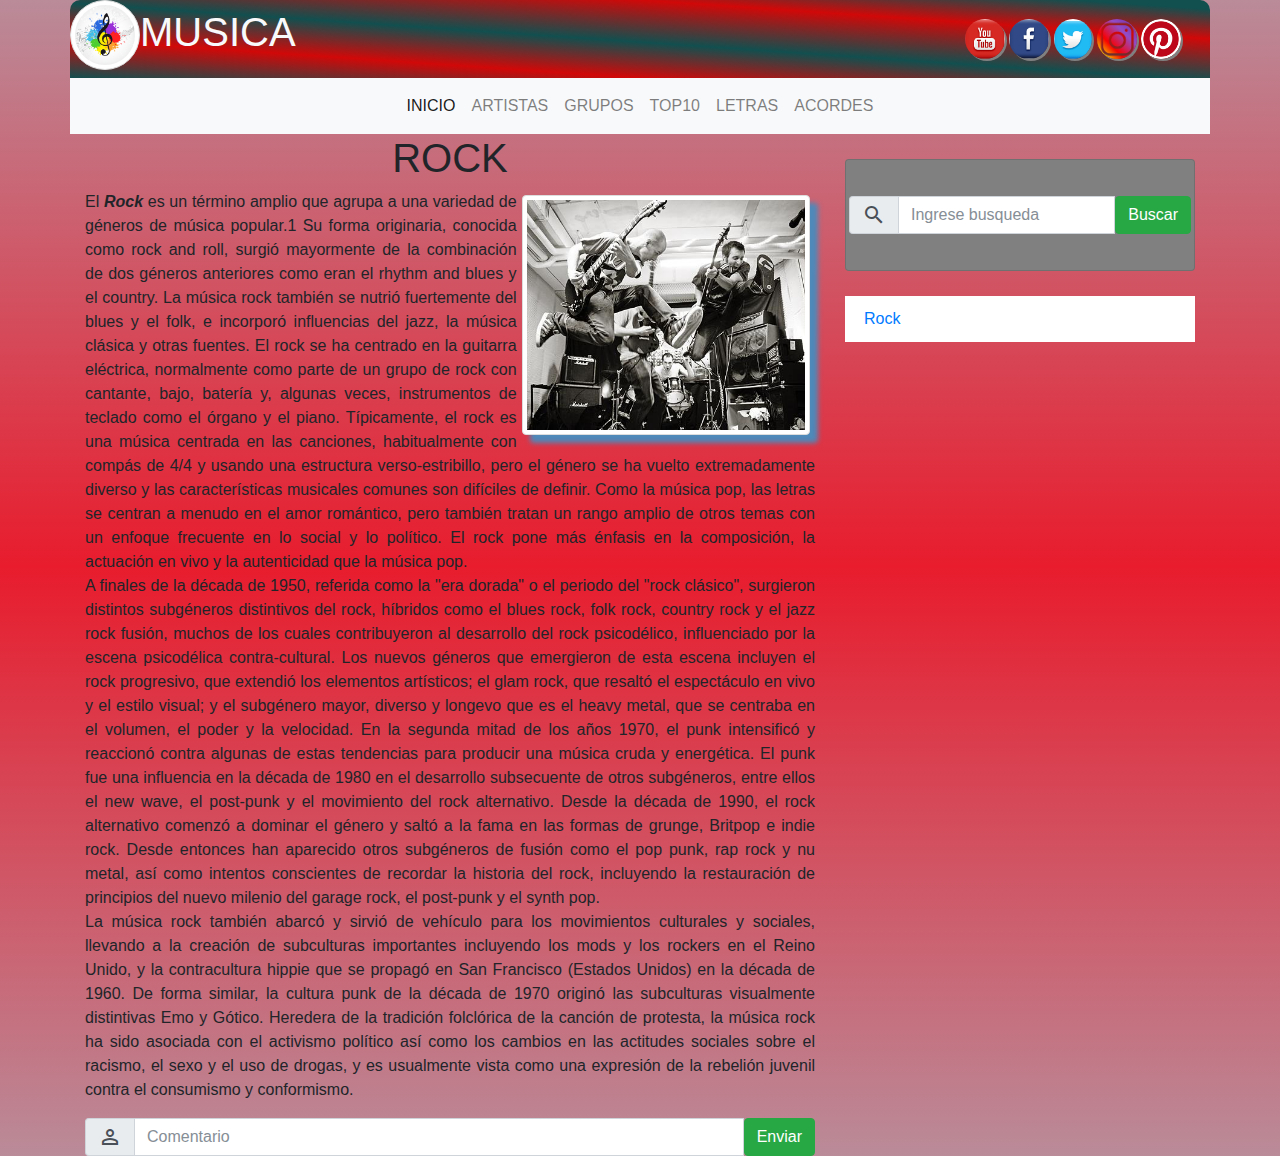
<file: index.html>
<!DOCTYPE html>
<html lang="en">
<head>
	<meta charset="UTF-8">
	<meta name="viewport" content="width=device-width, user-scalable=no, initial-scale=1.0">
	<title>Blog de Musica</title>
	<link rel="stylesheet" href="css/bootstrap.min.css">
	<link rel="stylesheet" href="css/PersonalStyle.css">
	<link rel="stylesheet" href="https://fonts.googleapis.com/icon?family=Material+Icons">
	
</head>
<body class="container contenedor">
	<header>
		<div class="row cabecera">
		<div class="col-xs-12 col-sm-12 col-md-6  row">
			<h1 class="align-middle text-light imagen"><img src="img/LogoMusica.jpg" alt="Logo de la Pagina" class="rounded-circle img-thumbnail LogoMusica">MUSICA</h1>
		</div>
		<div class="col-xs-12 col-sm-12 col-md-6 align-self-center ml-3 ">
			<div class="float-right  ">
			<img src="img/social/IconoYoutube.png" alt="Youtube" class="rounded-circle img-fluid icono">
			<img src="img/social/IconoFacebook.png" alt="Facebook" class="rounded-circle img-fluid icono">
			<img src="img/social/IconoTwiter.png" alt="Twiter" class="rounded-circle img-fluid icono">
			<img src="img/social/IconoInstagram.png" alt="Instagram" class="rounded-circle img-fluid icono">
			<img src="img/social/IconoPinterest.png" alt="Pinterest" class="rounded-circle img-fluid icono">
			</div>
		</div>
		</div>
	</header>
		<nav class="navbar navbar-expand-lg navbar-light bg-light justify-content-center row navegacion">
    <div class="navbar-nav r">
      <a class="nav-item nav-link active" href="#">INICIO <span class="sr-only">(current)</span></a>
      <a class="nav-item nav-link" href="nav/Artistas.html">ARTISTAS</a>
      <a class="nav-item nav-link" href="nav/Grupos.html">GRUPOS</a>
      <a class="nav-item nav-link" href="nav/Top10.html">TOP10</a>
      <a class="nav-item nav-link" href="nav/Letras.html">LETRAS</a>
      <a class="nav-item nav-link" href="nav/Acordes.html">ACORDES</a>
  </div>
</nav>
	<section>
		<div class="row">
			<div class="col-xs-12 col-sm-6 col-md-8" id="rock">
				<h1 class="text-center" title="Musica">ROCK</h1>
				<img src="img/Rock.jpg" alt="Rock" class="rounded float-right imagenes img-fluid img-thumbnail">
				<p class="text-justify">El <strong><i>Rock</i></strong> es un término amplio que agrupa a una variedad de géneros de música popular.1​ Su forma originaria, conocida como rock and roll, surgió mayormente de la combinación de dos géneros anteriores como eran el rhythm and blues y el country. La música rock también se nutrió fuertemente del blues y el folk, e incorporó influencias del jazz, la música clásica y otras fuentes. El rock se ha centrado en la guitarra eléctrica, normalmente como parte de un grupo de rock con cantante, bajo, batería y, algunas veces, instrumentos de teclado como el órgano y el piano. Típicamente, el rock es una música centrada en las canciones, habitualmente con compás de 4/4 y usando una estructura verso-estribillo, pero el género se ha vuelto extremadamente diverso y las características musicales comunes son difíciles de definir. Como la música pop, las letras se centran a menudo en el amor romántico, pero también tratan un rango amplio de otros temas con un enfoque frecuente en lo social y lo político. El rock pone más énfasis en la composición, la actuación en vivo y la autenticidad que la música pop. <br>A finales de la década de 1950, referida como la "era dorada" o el periodo del "rock clásico", surgieron distintos subgéneros distintivos del rock, híbridos como el blues rock, folk rock, country rock y el jazz rock fusión, muchos de los cuales contribuyeron al desarrollo del rock psicodélico, influenciado por la escena psicodélica contra-cultural. Los nuevos géneros que emergieron de esta escena incluyen el rock progresivo, que extendió los elementos artísticos; el glam rock, que resaltó el espectáculo en vivo y el estilo visual; y el subgénero mayor, diverso y longevo que es el heavy metal, que se centraba en el volumen, el poder y la velocidad. En la segunda mitad de los años 1970, el punk intensificó y reaccionó contra algunas de estas tendencias para producir una música cruda y energética. El punk fue una influencia en la década de 1980 en el desarrollo subsecuente de otros subgéneros, entre ellos el new wave, el post-punk y el movimiento del rock alternativo. Desde la década de 1990, el rock alternativo comenzó a dominar el género y saltó a la fama en las formas de grunge, Britpop e indie rock. Desde entonces han aparecido otros subgéneros de fusión como el pop punk, rap rock y nu metal, así como intentos conscientes de recordar la historia del rock, incluyendo la restauración de principios del nuevo milenio del garage rock, el post-punk y el synth pop. <br>La música rock también abarcó y sirvió de vehículo para los movimientos culturales y sociales, llevando a la creación de subculturas importantes incluyendo los mods y los rockers en el Reino Unido, y la contracultura hippie que se propagó en San Francisco (Estados Unidos) en la década de 1960. De forma similar, la cultura punk de la década de 1970 originó las subculturas visualmente distintivas Emo y Gótico. Heredera de la tradición folclórica de la canción de protesta, la música rock ha sido asociada con el activismo político así como los cambios en las actitudes sociales sobre el racismo, el sexo y el uso de drogas, y es usualmente vista como una expresión de la rebelión juvenil contra el consumismo y conformismo.</p>
				

				<div class="input-group">
 					<span class="input-group-addon material-icons" id="basic-addon1">&#xE8A6;</span>
  					<input type="text" class="form-control" placeholder="Comentario" aria-label="omentario" aria-describedby="basic-addon1">
  					<br>
  					<button type="button" class="btn btn-success"> Enviar</button>
				</div>
				





			</div>
			<div class="col-xs-12 col-sm-6 col-md-4">
			<div class="card lateralpost d-flex justify-content-center">
				<div class="input-group">
 					<span class="input-group-addon material-icons" id="basic-addon1">&#xE8B6;</span>
  					<input type="searh" class="form-control" placeholder="Ingrese busqueda" aria-label="" aria-describedby="basic-addon1">
  					<br>
  					<button type="button" class="btn btn-success">Buscar</button>
				</div>
				</div>

				<div class="lateralpost1">
					<ul class="nav flex-column">
  						<li class="nav-item">
    						<a class="nav-link active" href="#rock">Rock</a>
  						</li>
					</ul>
				</div>


			</div>
			</div>
		</div>
	</section>
	<footer>
		
	</footer>
</body>
</html>
</file>
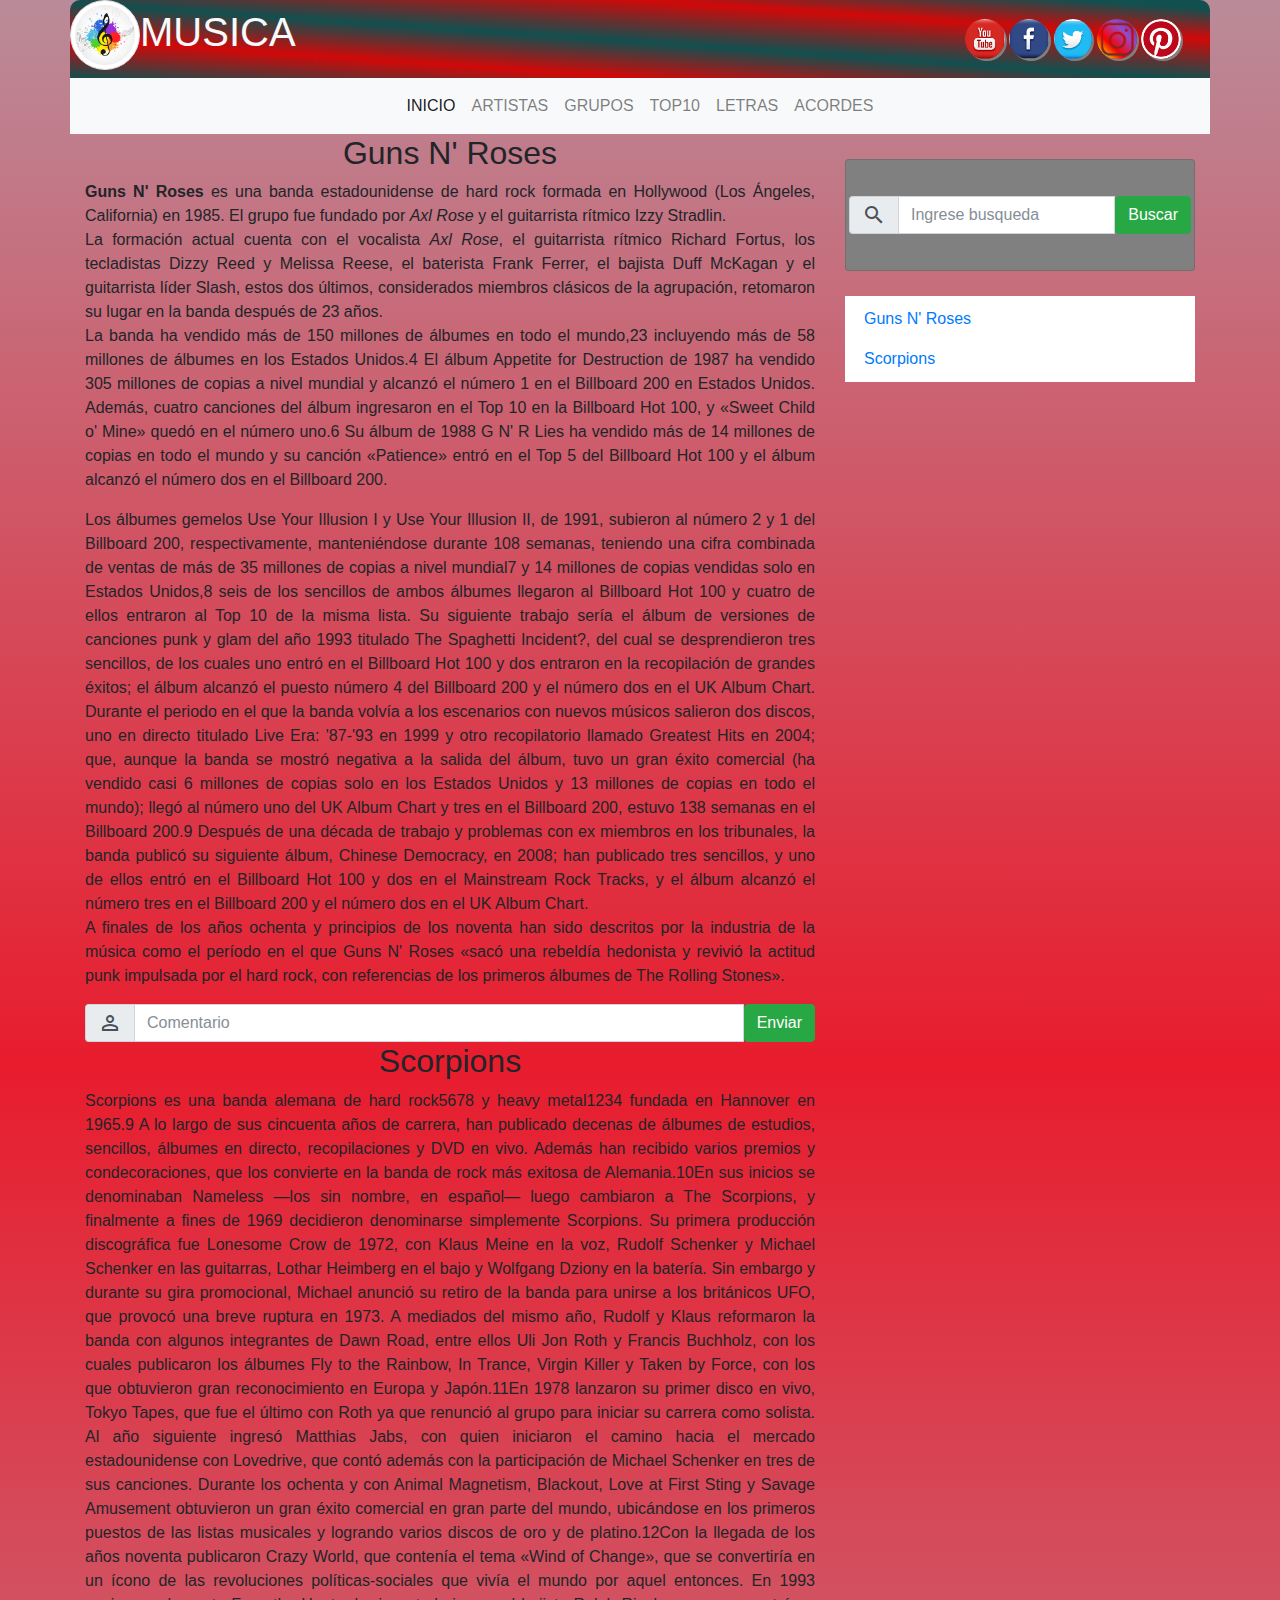
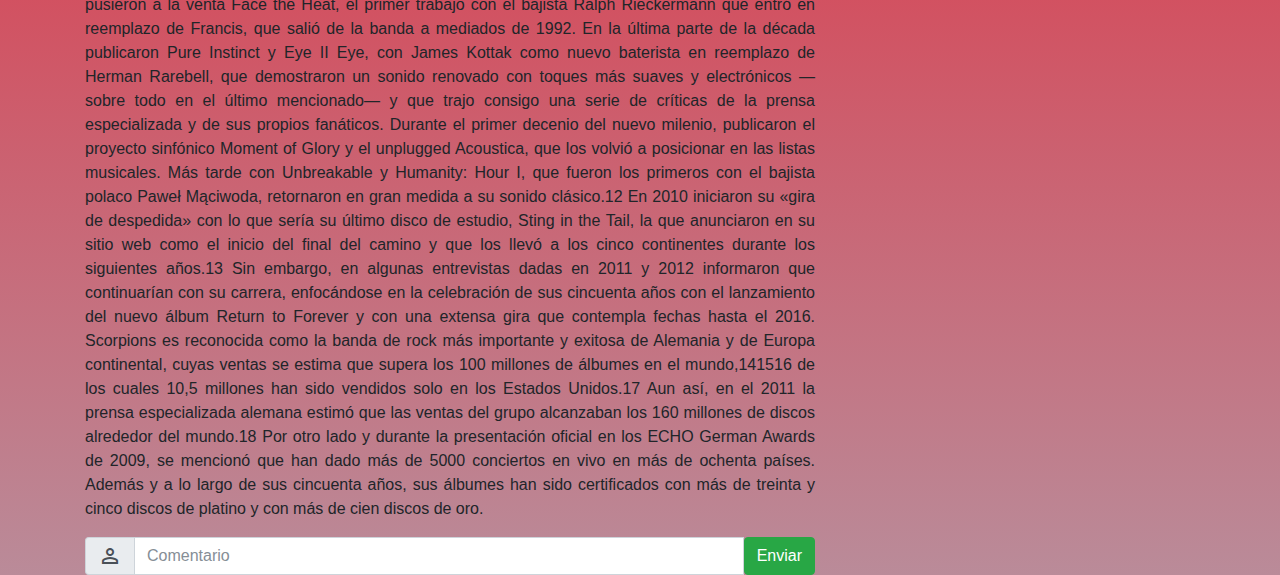
<file: nav/Acordes.html>
<!DOCTYPE html>
<html lang="en">
<head>
	<meta charset="UTF-8">
	<meta name="viewport" content="width=device-width, user-scalable=no, initial-scale=1.0">
	<title>Acordes</title>
	<link rel="stylesheet" href="../css/bootstrap.min.css">
	<link rel="stylesheet" href="../css/PersonalStyle.css">
	<link rel="stylesheet" href="https://fonts.googleapis.com/icon?family=Material+Icons">
</head>
<body class="container contenedor">
	<header>
		<div class="row cabecera">
		<div class="col-xs-12 col-sm-12 col-md-6  row">
			<h1 class="align-middle text-light imagen"><img src="../img/LogoMusica.jpg" alt="Logo de la Pagina" class="rounded-circle img-thumbnail LogoMusica">MUSICA</h1>
		</div>
		<div class="col-xs-12 col-sm-12 col-md-6 align-self-center ml-3 ">
			<div class="float-right  ">
			<img src="../img/social/IconoYoutube.png" alt="Youtube" class="rounded-circle img-fluid icono">
			<img src="../img/social/IconoFacebook.png" alt="Facebook" class="rounded-circle img-fluid icono">
			<img src="../img/social/IconoTwiter.png" alt="Twiter" class="rounded-circle img-fluid icono">
			<img src="../img/social/IconoInstagram.png" alt="Instagram" class="rounded-circle img-fluid icono">
			<img src="../img/social/IconoPinterest.png" alt="Pinterest" class="rounded-circle img-fluid icono">
			</div>
		</div>
		</div>
	</header>
		<nav class="navbar navbar-expand-lg navbar-light bg-light justify-content-center row navegacion">
    <div class="navbar-nav r">
      <a class="nav-item nav-link active" href="../index.html">INICIO <span class="sr-only">(current)</span></a>
      <a class="nav-item nav-link" href="Artistas.html">ARTISTAS</a>
      <a class="nav-item nav-link" href="Grupos.html">GRUPOS</a>
      <a class="nav-item nav-link" href="Top10.html">TOP10</a>
      <a class="nav-item nav-link" href="Letras.html">LETRAS</a>
      <a class="nav-item nav-link" href="Acordes.html">ACORDES</a>
  </div>
</nav>
	<section>
		<div class="row">
			<div class="col-xs-12 col-sm-6 col-md-8">
				<h2 title="Guns N' Roses" class="text-center" id="guns">Guns N' Roses</h2>
				<p class="text-justify"> <strong>Guns N' Roses</strong> es una banda estadounidense de hard rock formada en Hollywood (Los Ángeles, California) en 1985. El grupo fue fundado por <i>Axl Rose</i> y el guitarrista rítmico Izzy Stradlin. <br>

La formación actual cuenta con el vocalista <i>Axl Rose</i>, el guitarrista rítmico Richard Fortus, los tecladistas Dizzy Reed y Melissa Reese, el baterista Frank Ferrer, el bajista Duff McKagan y el guitarrista líder Slash, estos dos últimos, considerados miembros clásicos de la agrupación, retomaron su lugar en la banda después de 23 años. <br>

La banda ha vendido más de 150 millones de álbumes en todo el mundo,2​3​ incluyendo más de 58 millones de álbumes en los Estados Unidos.4​ El álbum Appetite for Destruction de 1987 ha vendido 305​ millones de copias a nivel mundial y alcanzó el número 1 en el Billboard 200 en Estados Unidos. Además, cuatro canciones del álbum ingresaron en el Top 10 en la Billboard Hot 100, y «Sweet Child o' Mine» quedó en el número uno.6​ Su álbum de 1988 G N' R Lies ha vendido más de 14 millones de copias en todo el mundo y su canción «Patience» entró en el Top 5 del Billboard Hot 100 y el álbum alcanzó el número dos en el Billboard 200. </p>
<p class="text-justify">Los álbumes gemelos Use Your Illusion I y Use Your Illusion II, de 1991, subieron al número 2 y 1 del Billboard 200, respectivamente, manteniéndose durante 108 semanas, teniendo una cifra combinada de ventas de más de 35 millones de copias a nivel mundial7​ y 14 millones de copias vendidas solo en Estados Unidos,8​ seis de los sencillos de ambos álbumes llegaron al Billboard Hot 100 y cuatro de ellos entraron al Top 10 de la misma lista. Su siguiente trabajo sería el álbum de versiones de canciones punk y glam del año 1993 titulado The Spaghetti Incident?, del cual se desprendieron tres sencillos, de los cuales uno entró en el Billboard Hot 100 y dos entraron en la recopilación de grandes éxitos; el álbum alcanzó el puesto número 4 del Billboard 200 y el número dos en el UK Album Chart. Durante el periodo en el que la banda volvía a los escenarios con nuevos músicos salieron dos discos, uno en directo titulado Live Era: '87-'93 en 1999 y otro recopilatorio llamado Greatest Hits en 2004; que, aunque la banda se mostró negativa a la salida del álbum, tuvo un gran éxito comercial (ha vendido casi 6 millones de copias solo en los Estados Unidos y 13 millones de copias en todo el mundo); llegó al número uno del UK Album Chart y tres en el Billboard 200, estuvo 138 semanas en el Billboard 200.9​ Después de una década de trabajo y problemas con ex miembros en los tribunales, la banda publicó su siguiente álbum, Chinese Democracy, en 2008; han publicado tres sencillos, y uno de ellos entró en el Billboard Hot 100 y dos en el Mainstream Rock Tracks, y el álbum alcanzó el número tres en el Billboard 200 y el número dos en el UK Album Chart. <br>

A finales de los años ochenta y principios de los noventa han sido descritos por la industria de la música como el período en el que Guns N' Roses «sacó una rebeldía hedonista y revivió la actitud punk impulsada por el hard rock, con referencias de los primeros álbumes de The Rolling Stones».</p>
				<div class="input-group">
 					<span class="input-group-addon material-icons" id="basic-addon1">&#xE8A6;</span>
  					<input type="text" class="form-control" placeholder="Comentario" aria-label="omentario" aria-describedby="basic-addon1">
  					<br>
  					<button type="button" class="btn btn-success"> Enviar</button>
				</div>

<h2 id="scorpions" class="text-center">Scorpions</h2>
				<p class="text-justify">Scorpions es una banda alemana de hard rock5​6​7​8​ y heavy metal1​2​3​4​ fundada en Hannover en 1965.9​ A lo largo de sus cincuenta años de carrera, han publicado decenas de álbumes de estudios, sencillos, álbumes en directo, recopilaciones y DVD en vivo. Además han recibido varios premios y condecoraciones, que los convierte en la banda de rock más exitosa de Alemania.10​

En sus inicios se denominaban Nameless —los sin nombre, en español— luego cambiaron a The Scorpions, y finalmente a fines de 1969 decidieron denominarse simplemente Scorpions. Su primera producción discográfica fue Lonesome Crow de 1972, con Klaus Meine en la voz, Rudolf Schenker y Michael Schenker en las guitarras, Lothar Heimberg en el bajo y Wolfgang Dziony en la batería. Sin embargo y durante su gira promocional, Michael anunció su retiro de la banda para unirse a los británicos UFO, que provocó una breve ruptura en 1973. A mediados del mismo año, Rudolf y Klaus reformaron la banda con algunos integrantes de Dawn Road, entre ellos Uli Jon Roth y Francis Buchholz, con los cuales publicaron los álbumes Fly to the Rainbow, In Trance, Virgin Killer y Taken by Force, con los que obtuvieron gran reconocimiento en Europa y Japón.11​

En 1978 lanzaron su primer disco en vivo, Tokyo Tapes, que fue el último con Roth ya que renunció al grupo para iniciar su carrera como solista. Al año siguiente ingresó Matthias Jabs, con quien iniciaron el camino hacia el mercado estadounidense con Lovedrive, que contó además con la participación de Michael Schenker en tres de sus canciones. Durante los ochenta y con Animal Magnetism, Blackout, Love at First Sting y Savage Amusement obtuvieron un gran éxito comercial en gran parte del mundo, ubicándose en los primeros puestos de las listas musicales y logrando varios discos de oro y de platino.12​

Con la llegada de los años noventa publicaron Crazy World, que contenía el tema «Wind of Change», que se convertiría en un ícono de las revoluciones políticas-sociales que vivía el mundo por aquel entonces. En 1993 pusieron a la venta Face the Heat, el primer trabajo con el bajista Ralph Rieckermann que entró en reemplazo de Francis, que salió de la banda a mediados de 1992. En la última parte de la década publicaron Pure Instinct y Eye II Eye, con James Kottak como nuevo baterista en reemplazo de Herman Rarebell, que demostraron un sonido renovado con toques más suaves y electrónicos —sobre todo en el último mencionado— y que trajo consigo una serie de críticas de la prensa especializada y de sus propios fanáticos.

Durante el primer decenio del nuevo milenio, publicaron el proyecto sinfónico Moment of Glory y el unplugged Acoustica, que los volvió a posicionar en las listas musicales. Más tarde con Unbreakable y Humanity: Hour I, que fueron los primeros con el bajista polaco Paweł Mąciwoda, retornaron en gran medida a su sonido clásico.12​ En 2010 iniciaron su «gira de despedida» con lo que sería su último disco de estudio, Sting in the Tail, la que anunciaron en su sitio web como el inicio del final del camino y que los llevó a los cinco continentes durante los siguientes años.13​ Sin embargo, en algunas entrevistas dadas en 2011 y 2012 informaron que continuarían con su carrera, enfocándose en la celebración de sus cincuenta años con el lanzamiento del nuevo álbum Return to Forever y con una extensa gira que contempla fechas hasta el 2016.

Scorpions es reconocida como la banda de rock más importante y exitosa de Alemania y de Europa continental, cuyas ventas se estima que supera los 100 millones de álbumes en el mundo,14​15​16​ de los cuales 10,5 millones han sido vendidos solo en los Estados Unidos.17​ Aun así, en el 2011 la prensa especializada alemana estimó que las ventas del grupo alcanzaban los 160 millones de discos alrededor del mundo.18​ Por otro lado y durante la presentación oficial en los ECHO German Awards de 2009, se mencionó que han dado más de 5000 conciertos en vivo en más de ochenta países. Además y a lo largo de sus cincuenta años, sus álbumes han sido certificados con más de treinta y cinco discos de platino y con más de cien discos de oro.</p>
      			<div class="input-group">
 					<span class="input-group-addon material-icons" id="basic-addon1">&#xE8A6;</span>
  					<input type="text" class="form-control" placeholder="Comentario" aria-label="omentario" aria-describedby="basic-addon1">
  					<br>
  					<button type="button" class="btn btn-success"> Enviar</button>
				</div>
			</div>
			<div class="col-xs-12 col-sm-6 col-md-4">
				<div class="card lateralpost d-flex justify-content-center">
				<div class="input-group">
 					<span class="input-group-addon material-icons" id="basic-addon1">&#xE8B6;</span>
  					<input type="searh" class="form-control" placeholder="Ingrese busqueda" aria-label="" aria-describedby="basic-addon1">
  					<br>
  					<button type="button" class="btn btn-success">Buscar</button>
				</div>
				</div>
				<div class="lateralpost1">
					<ul class="nav flex-column">
  						<li class="nav-item">
    						<a class="nav-link active" href="#guns">Guns N' Roses</a>
  						</li>
  						<li class="nav-item">
    						<a class="nav-link active" href="#scorpions">Scorpions</a>
  						</li>
					</ul>
				</div>
			</div>
			</div>
		</div>
	</section>
	<footer>
		
	</footer>
</body>
</html>
</file>
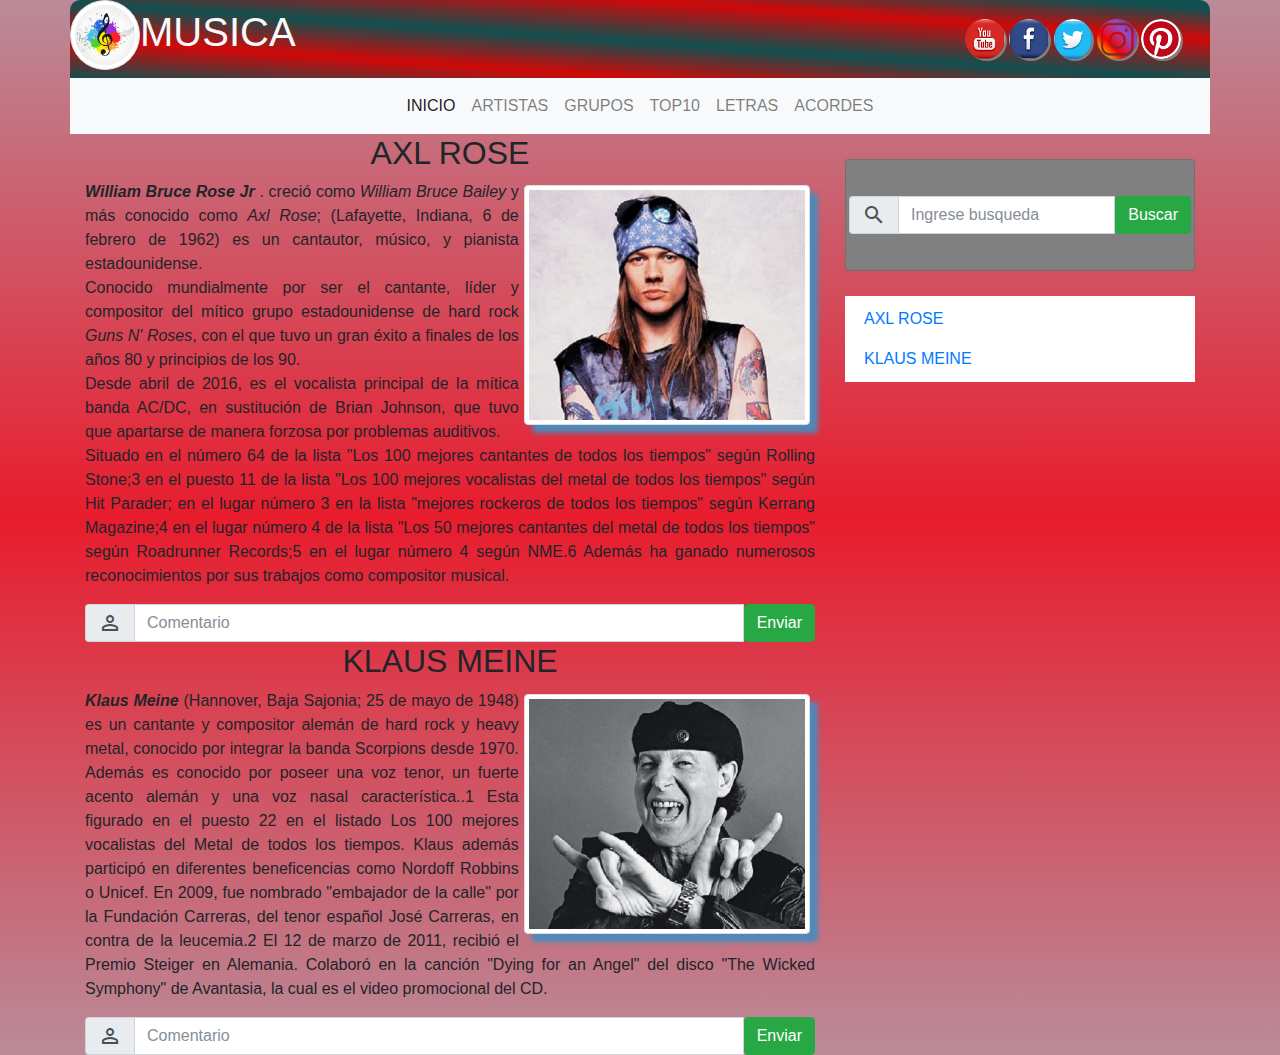
<file: nav/Artistas.html>
<!DOCTYPE html>
<html lang="en">
<head>
	<meta charset="UTF-8">
	<meta name="viewport" content="width=device-width, user-scalable=no, initial-scale=1.0">
	<title>Artistas</title>
	<link rel="stylesheet" href="../css/bootstrap.min.css">
	<link rel="stylesheet" href="../css/PersonalStyle.css">
	<link rel="stylesheet" href="https://fonts.googleapis.com/icon?family=Material+Icons">
</head>
<body class="container contenedor">
	<header>
		<div class="row cabecera">
		<div class="col-xs-12 col-sm-12 col-md-6  row">
			<h1 class="align-middle text-light imagen"><img src="../img/LogoMusica.jpg" alt="Logo de la Pagina" class="rounded-circle img-thumbnail LogoMusica">MUSICA</h1>
		</div>
		<div class="col-xs-12 col-sm-12 col-md-6 align-self-center ml-3 ">
			<div class="float-right  ">
			<img src="../img/social/IconoYoutube.png" alt="Youtube" class="rounded-circle img-fluid icono">
			<img src="../img/social/IconoFacebook.png" alt="Facebook" class="rounded-circle img-fluid icono">
			<img src="../img/social/IconoTwiter.png" alt="Twiter" class="rounded-circle img-fluid icono">
			<img src="../img/social/IconoInstagram.png" alt="Instagram" class="rounded-circle img-fluid icono">
			<img src="../img/social/IconoPinterest.png" alt="Pinterest" class="rounded-circle img-fluid icono">
			</div>
		</div>
		</div>
	</header>
		<nav class="navbar navbar-expand-lg navbar-light bg-light justify-content-center row navegacion">
    <div class="navbar-nav r">
      <a class="nav-item nav-link active" href="../index.html">INICIO <span class="sr-only">(current)</span></a>
      <a class="nav-item nav-link" href="Artistas.html">ARTISTAS</a>
      <a class="nav-item nav-link" href="Grupos.html">GRUPOS</a>
      <a class="nav-item nav-link" href="Top10.html">TOP10</a>
      <a class="nav-item nav-link" href="Letras.html">LETRAS</a>
      <a class="nav-item nav-link" href="Acordes.html">ACORDES</a>
  </div>
</nav>
	<section>
		<div class="row">
			<div class="col-xs-12 col-sm-6 col-md-8">
				<!--AXL ROSE con foto y bibliografia del cantante-->
				<h2 title="Guns N' Roses" class="text-center" id="axl">AXL ROSE</h2>
				<img src="../img/AxlRose.jpg" alt="Imagen AXL ROSE" class="rounded float-right imagenes img-fluid img-thumbnail">
				<p class="text-justify"><strong><i>William Bruce Rose Jr</i></strong>	. creció como <i>William Bruce Bailey</i> y más conocido como <i>Axl Rose</i>; (Lafayette, Indiana, 6 de febrero de 1962) es un cantautor, músico, y pianista estadounidense. <br> Conocido mundialmente por ser el cantante, líder y compositor del mítico grupo estadounidense de hard rock <i>Guns N' Roses</i>, con el que tuvo un gran éxito a finales de los años 80 y principios de los 90. <br> Desde abril de 2016, es el vocalista principal de la mítica banda AC/DC, en sustitución de Brian Johnson, que tuvo que apartarse de manera forzosa por problemas auditivos. <br> Situado en el número 64 de la lista "Los 100 mejores cantantes de todos los tiempos" según Rolling Stone;3​ en el puesto 11 de la lista "Los 100 mejores vocalistas del metal de todos los tiempos" según Hit Parader; en el lugar número 3 en la lista "mejores rockeros de todos los tiempos" según Kerrang Magazine;4​ en el lugar número 4 de la lista "Los 50 mejores cantantes del metal de todos los tiempos" según Roadrunner Records;5​ en el lugar número 4 según NME.6​ Además ha ganado numerosos reconocimientos por sus trabajos como compositor musical. </p>
				<div class="input-group">
 					<span class="input-group-addon material-icons" id="basic-addon1">&#xE8A6;</span>
  					<input type="text" class="form-control" placeholder="Comentario" aria-label="omentario" aria-describedby="basic-addon1">
  					<br>
  					<button type="button" class="btn btn-success"> Enviar</button>
				</div>
				<!--Klaus Meine con foto y bibliografia del cantante-->
				<h2 title="KLAUS MEINE" class="text-center" id="klaus">KLAUS MEINE</h2>
				<img src="../img/Klaus.jpg" alt="Imagen AXL ROSE" class="rounded float-right imagenes img-fluid img-thumbnail">
				<p class="text-justify">
					<strong><i>Klaus Meine</i></strong> (Hannover, Baja Sajonia; 25 de mayo de 1948) es un cantante y compositor alemán de hard rock y heavy metal, conocido por integrar la banda Scorpions desde 1970. Además es conocido por poseer una voz tenor, un fuerte acento alemán y una voz nasal característica..1​ Esta figurado en el puesto 22 en el listado Los 100 mejores vocalistas del Metal de todos los tiempos.

Klaus además participó en diferentes beneficencias como Nordoff Robbins o Unicef. En 2009, fue nombrado "embajador de la calle" por la Fundación Carreras, del tenor español José Carreras, en contra de la leucemia.2​ El 12 de marzo de 2011, recibió el Premio Steiger en Alemania. Colaboró en la canción "Dying for an Angel" del disco "The Wicked Symphony" de Avantasia, la cual es el video promocional del CD.
				</p>
				<div class="input-group">
 					<span class="input-group-addon material-icons" id="basic-addon1">&#xE8A6;</span>
  					<input type="text" class="form-control" placeholder="Comentario" aria-label="omentario" aria-describedby="basic-addon1">
  					<br>
  					<button type="button" class="btn btn-success"> Enviar</button>
				</div>
			</div>
			<div class="col-xs-12 col-sm-6 col-md-4">
				<div class="card lateralpost d-flex justify-content-center">
				<div class="input-group">
 					<span class="input-group-addon material-icons" id="basic-addon1">&#xE8B6;</span>
  					<input type="searh" class="form-control" placeholder="Ingrese busqueda" aria-label="" aria-describedby="basic-addon1">
  					<br>
  					<button type="button" class="btn btn-success">Buscar</button>
				</div>
				</div>
				<div class="lateralpost1">
					<ul class="nav flex-column">
  						<li class="nav-item">
    						<a class="nav-link active" href="#axl">AXL ROSE</a>
  						</li>
  						<li class="nav-item">
    						<a class="nav-link active" href="#klaus">KLAUS MEINE</a>
  						</li>
					</ul>
				</div>
			</div>
			</div>
		</div>
	</section>
	<footer>
		
	</footer>
</body>
</html>
</file>
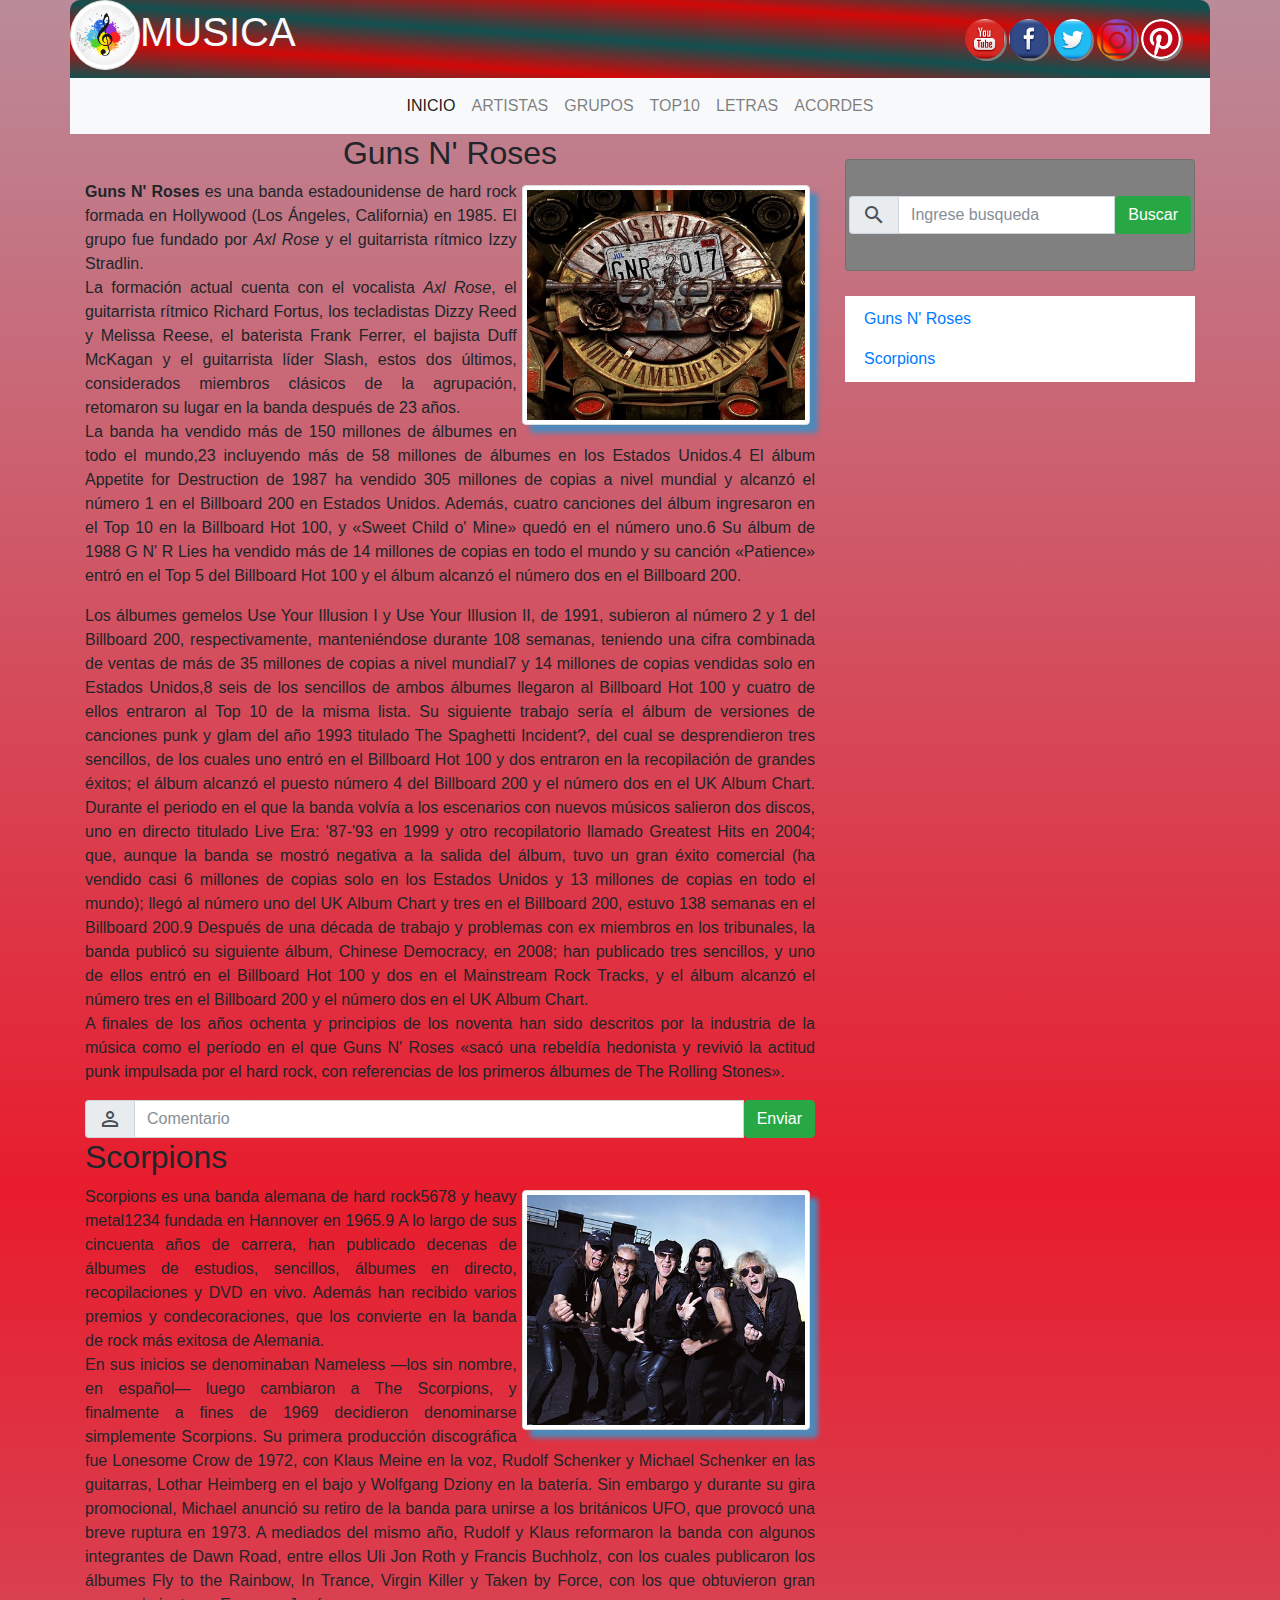
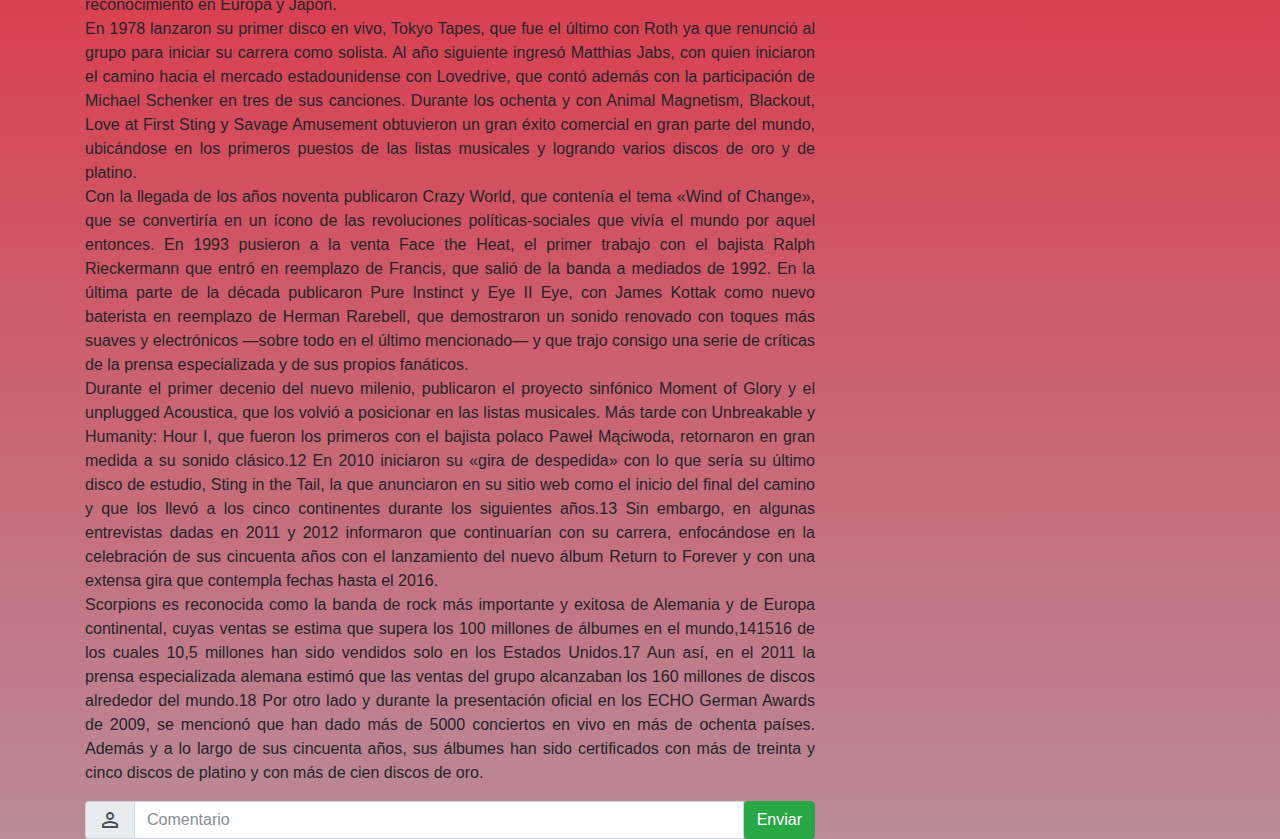
<file: nav/Grupos.html>
<!DOCTYPE html>
<html lang="en">
<head>
	<meta charset="UTF-8">
	<meta name="viewport" content="width=device-width, user-scalable=no, initial-scale=1.0">
	<title>Grupos</title>
	<link rel="stylesheet" href="../css/bootstrap.min.css">
	<link rel="stylesheet" href="../css/PersonalStyle.css">
	<link rel="stylesheet" href="https://fonts.googleapis.com/icon?family=Material+Icons">
</head>
<body class="container contenedor">
	<header>
		<div class="row cabecera">
		<div class="col-xs-12 col-sm-12 col-md-6  row">
			<h1 class="align-middle text-light imagen"><img src="../img/LogoMusica.jpg" alt="Logo de la Pagina" class="rounded-circle img-thumbnail LogoMusica">MUSICA</h1>
		</div>
		<div class="col-xs-12 col-sm-12 col-md-6 align-self-center ml-3 ">
			<div class="float-right  ">
			<img src="../img/social/IconoYoutube.png" alt="Youtube" class="rounded-circle img-fluid icono">
			<img src="../img/social/IconoFacebook.png" alt="Facebook" class="rounded-circle img-fluid icono">
			<img src="../img/social/IconoTwiter.png" alt="Twiter" class="rounded-circle img-fluid icono">
			<img src="../img/social/IconoInstagram.png" alt="Instagram" class="rounded-circle img-fluid icono">
			<img src="../img/social/IconoPinterest.png" alt="Pinterest" class="rounded-circle img-fluid icono">
			</div>
		</div>
		</div>
	</header>
		<nav class="navbar navbar-expand-lg navbar-light bg-light justify-content-center row navegacion">
    <div class="navbar-nav r">
      <a class="nav-item nav-link active" href="../index.html">INICIO <span class="sr-only">(current)</span></a>
      <a class="nav-item nav-link" href="Artistas.html">ARTISTAS</a>
      <a class="nav-item nav-link" href="Grupos.html">GRUPOS</a>
      <a class="nav-item nav-link" href="Top10.html">TOP10</a>
      <a class="nav-item nav-link" href="Letras.html">LETRAS</a>
      <a class="nav-item nav-link" href="Acordes.html">ACORDES</a>
  </div>
</nav>
	<section>
		<div class="row">
			<div class="col-xs-12 col-sm-6 col-md-8">
				<div></div>
				<h2 title="Guns N' Roses" class="text-center" id="guns">Guns N' Roses</h2>
				<img src="../img/GunsRoses.jpg" alt="Imagen Guns And Roses " class="rounded float-right imagenes img-fluid img-thumbnail">
				<p class="text-justify"> <strong>Guns N' Roses</strong> es una banda estadounidense de hard rock formada en Hollywood (Los Ángeles, California) en 1985. El grupo fue fundado por <i>Axl Rose</i> y el guitarrista rítmico Izzy Stradlin. <br>

La formación actual cuenta con el vocalista <i>Axl Rose</i>, el guitarrista rítmico Richard Fortus, los tecladistas Dizzy Reed y Melissa Reese, el baterista Frank Ferrer, el bajista Duff McKagan y el guitarrista líder Slash, estos dos últimos, considerados miembros clásicos de la agrupación, retomaron su lugar en la banda después de 23 años. <br>

La banda ha vendido más de 150 millones de álbumes en todo el mundo,2​3​ incluyendo más de 58 millones de álbumes en los Estados Unidos.4​ El álbum Appetite for Destruction de 1987 ha vendido 305​ millones de copias a nivel mundial y alcanzó el número 1 en el Billboard 200 en Estados Unidos. Además, cuatro canciones del álbum ingresaron en el Top 10 en la Billboard Hot 100, y «Sweet Child o' Mine» quedó en el número uno.6​ Su álbum de 1988 G N' R Lies ha vendido más de 14 millones de copias en todo el mundo y su canción «Patience» entró en el Top 5 del Billboard Hot 100 y el álbum alcanzó el número dos en el Billboard 200. </p>
<p class="text-justify">Los álbumes gemelos Use Your Illusion I y Use Your Illusion II, de 1991, subieron al número 2 y 1 del Billboard 200, respectivamente, manteniéndose durante 108 semanas, teniendo una cifra combinada de ventas de más de 35 millones de copias a nivel mundial7​ y 14 millones de copias vendidas solo en Estados Unidos,8​ seis de los sencillos de ambos álbumes llegaron al Billboard Hot 100 y cuatro de ellos entraron al Top 10 de la misma lista. Su siguiente trabajo sería el álbum de versiones de canciones punk y glam del año 1993 titulado The Spaghetti Incident?, del cual se desprendieron tres sencillos, de los cuales uno entró en el Billboard Hot 100 y dos entraron en la recopilación de grandes éxitos; el álbum alcanzó el puesto número 4 del Billboard 200 y el número dos en el UK Album Chart. Durante el periodo en el que la banda volvía a los escenarios con nuevos músicos salieron dos discos, uno en directo titulado Live Era: '87-'93 en 1999 y otro recopilatorio llamado Greatest Hits en 2004; que, aunque la banda se mostró negativa a la salida del álbum, tuvo un gran éxito comercial (ha vendido casi 6 millones de copias solo en los Estados Unidos y 13 millones de copias en todo el mundo); llegó al número uno del UK Album Chart y tres en el Billboard 200, estuvo 138 semanas en el Billboard 200.9​ Después de una década de trabajo y problemas con ex miembros en los tribunales, la banda publicó su siguiente álbum, Chinese Democracy, en 2008; han publicado tres sencillos, y uno de ellos entró en el Billboard Hot 100 y dos en el Mainstream Rock Tracks, y el álbum alcanzó el número tres en el Billboard 200 y el número dos en el UK Album Chart. <br>

A finales de los años ochenta y principios de los noventa han sido descritos por la industria de la música como el período en el que Guns N' Roses «sacó una rebeldía hedonista y revivió la actitud punk impulsada por el hard rock, con referencias de los primeros álbumes de The Rolling Stones».</p>
<div class="input-group">
 					<span class="input-group-addon material-icons" id="basic-addon1">&#xE8A6;</span>
  					<input type="text" class="form-control" placeholder="Comentario" aria-label="omentario" aria-describedby="basic-addon1">
  					<br>
  					<button type="button" class="btn btn-success"> Enviar</button>
				</div>
<h2 id="scorp">Scorpions</h2>
<img src="../img/Scorpion.jpg" alt="Imagen Guns And Roses " class="rounded float-right imagenes img-fluid img-thumbnail">
				<p class="text-justify">Scorpions es una banda alemana de hard rock5​6​7​8​ y heavy metal1​2​3​4​ fundada en Hannover en 1965.9​ A lo largo de sus cincuenta años de carrera, han publicado decenas de álbumes de estudios, sencillos, álbumes en directo, recopilaciones y DVD en vivo. Además han recibido varios premios y condecoraciones, que los convierte en la banda de rock más exitosa de Alemania. <br>En sus inicios se denominaban Nameless —los sin nombre, en español— luego cambiaron a The Scorpions, y finalmente a fines de 1969 decidieron denominarse simplemente Scorpions. Su primera producción discográfica fue Lonesome Crow de 1972, con Klaus Meine en la voz, Rudolf Schenker y Michael Schenker en las guitarras, Lothar Heimberg en el bajo y Wolfgang Dziony en la batería. Sin embargo y durante su gira promocional, Michael anunció su retiro de la banda para unirse a los británicos UFO, que provocó una breve ruptura en 1973. A mediados del mismo año, Rudolf y Klaus reformaron la banda con algunos integrantes de Dawn Road, entre ellos Uli Jon Roth y Francis Buchholz, con los cuales publicaron los álbumes Fly to the Rainbow, In Trance, Virgin Killer y Taken by Force, con los que obtuvieron gran reconocimiento en Europa y Japón. <br> En 1978 lanzaron su primer disco en vivo, Tokyo Tapes, que fue el último con Roth ya que renunció al grupo para iniciar su carrera como solista. Al año siguiente ingresó Matthias Jabs, con quien iniciaron el camino hacia el mercado estadounidense con Lovedrive, que contó además con la participación de Michael Schenker en tres de sus canciones. Durante los ochenta y con Animal Magnetism, Blackout, Love at First Sting y Savage Amusement obtuvieron un gran éxito comercial en gran parte del mundo, ubicándose en los primeros puestos de las listas musicales y logrando varios discos de oro y de platino.<br> Con la llegada de los años noventa publicaron Crazy World, que contenía el tema «Wind of Change», que se convertiría en un ícono de las revoluciones políticas-sociales que vivía el mundo por aquel entonces. En 1993 pusieron a la venta Face the Heat, el primer trabajo con el bajista Ralph Rieckermann que entró en reemplazo de Francis, que salió de la banda a mediados de 1992. En la última parte de la década publicaron Pure Instinct y Eye II Eye, con James Kottak como nuevo baterista en reemplazo de Herman Rarebell, que demostraron un sonido renovado con toques más suaves y electrónicos —sobre todo en el último mencionado— y que trajo consigo una serie de críticas de la prensa especializada y de sus propios fanáticos.<br> Durante el primer decenio del nuevo milenio, publicaron el proyecto sinfónico Moment of Glory y el unplugged Acoustica, que los volvió a posicionar en las listas musicales. Más tarde con Unbreakable y Humanity: Hour I, que fueron los primeros con el bajista polaco Paweł Mąciwoda, retornaron en gran medida a su sonido clásico.12​ En 2010 iniciaron su «gira de despedida» con lo que sería su último disco de estudio, Sting in the Tail, la que anunciaron en su sitio web como el inicio del final del camino y que los llevó a los cinco continentes durante los siguientes años.13​ Sin embargo, en algunas entrevistas dadas en 2011 y 2012 informaron que continuarían con su carrera, enfocándose en la celebración de sus cincuenta años con el lanzamiento del nuevo álbum Return to Forever y con una extensa gira que contempla fechas hasta el 2016.<br> Scorpions es reconocida como la banda de rock más importante y exitosa de Alemania y de Europa continental, cuyas ventas se estima que supera los 100 millones de álbumes en el mundo,14​15​16​ de los cuales 10,5 millones han sido vendidos solo en los Estados Unidos.17​ Aun así, en el 2011 la prensa especializada alemana estimó que las ventas del grupo alcanzaban los 160 millones de discos alrededor del mundo.18​ Por otro lado y durante la presentación oficial en los ECHO German Awards de 2009, se mencionó que han dado más de 5000 conciertos en vivo en más de ochenta países. Además y a lo largo de sus cincuenta años, sus álbumes han sido certificados con más de treinta y cinco discos de platino y con más de cien discos de oro.</p>
			<div class="input-group">
 					<span class="input-group-addon material-icons" id="basic-addon1">&#xE8A6;</span>
  					<input type="text" class="form-control" placeholder="Comentario" aria-label="omentario" aria-describedby="basic-addon1">
  					<br>
  					<button type="button" class="btn btn-success"> Enviar</button>
				</div>
			</div>
			<div class="col-xs-12 col-sm-6 col-md-4">
			<div class="card lateralpost d-flex justify-content-center">
				<div class="input-group">
 					<span class="input-group-addon material-icons" id="basic-addon1">&#xE8B6;</span>
  					<input type="searh" class="form-control" placeholder="Ingrese busqueda" aria-label="" aria-describedby="basic-addon1">
  					<br>
  					<button type="button" class="btn btn-success">Buscar</button>
				</div>
				</div>
				<div class="lateralpost1">
					<ul class="nav flex-column">
  						<li class="nav-item">
    						<a class="nav-link active" href="#guns">Guns N' Roses</a>
  						</li>
  						<li class="nav-item">
    						<a class="nav-link active" href="#scorp">Scorpions</a>
  						</li>
					</ul>
				</div>	
			</div>
			</div>
		</div>
	</section>
	<footer>
		
	</footer>
</body>
</html>
</file>
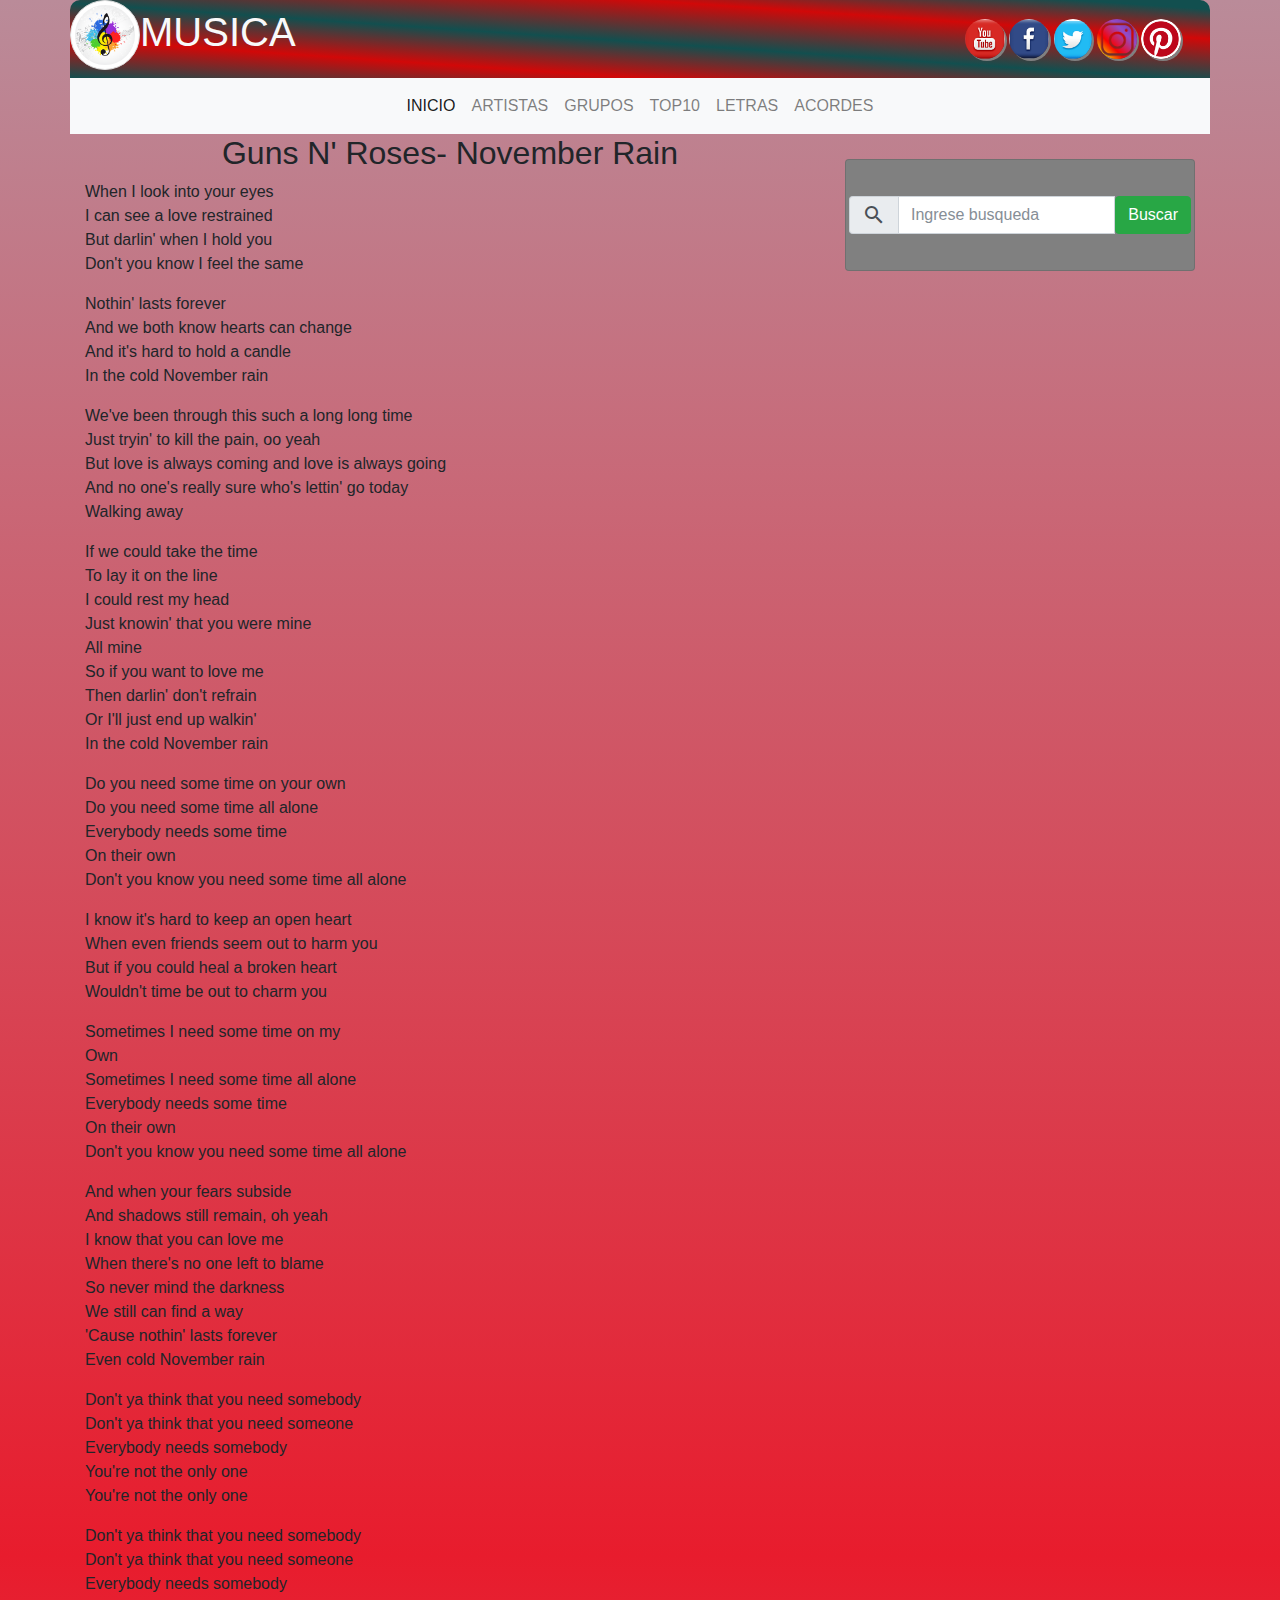
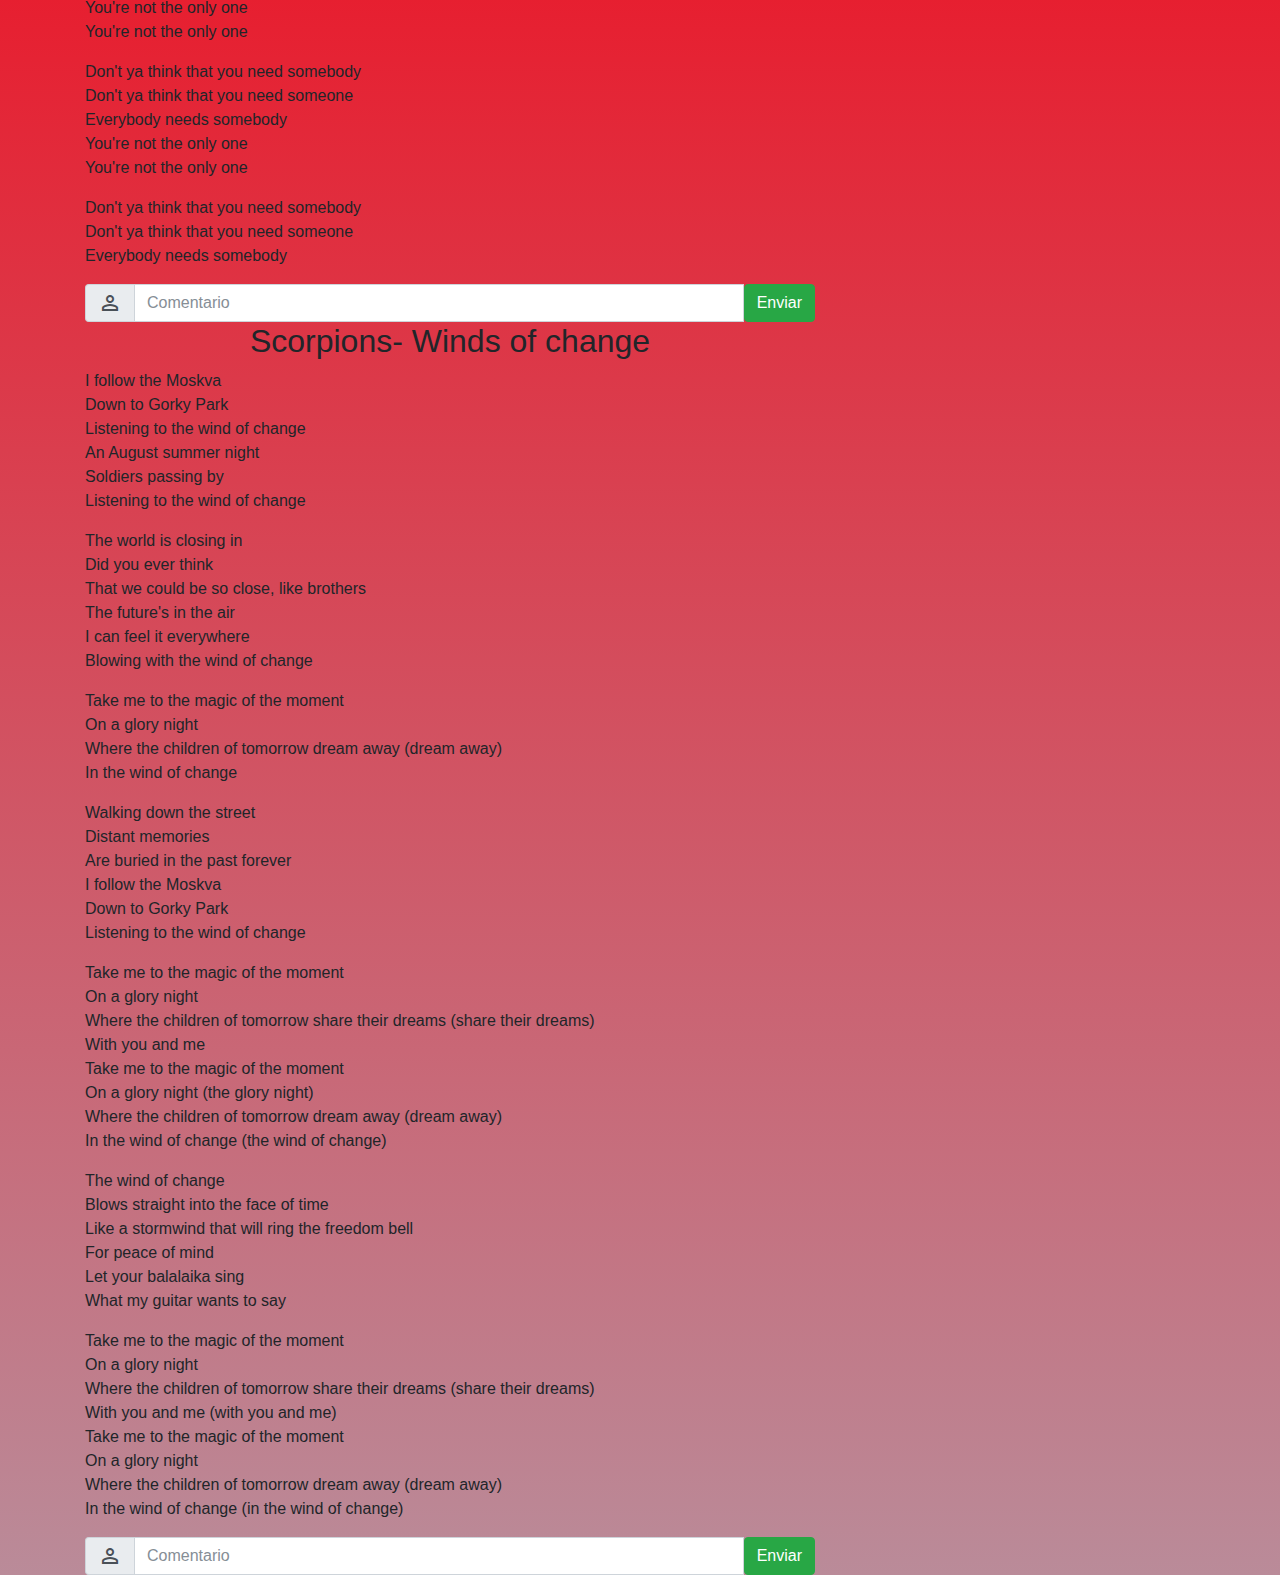
<file: nav/Letras.html>
<!DOCTYPE html>
<html lang="en">
<head>
	<meta charset="UTF-8">
	<meta name="viewport" content="width=device-width, user-scalable=no, initial-scale=1.0">
	<title>Letras</title>
	<link rel="stylesheet" href="../css/bootstrap.min.css">
	<link rel="stylesheet" href="../css/PersonalStyle.css">
	<link rel="stylesheet" href="https://fonts.googleapis.com/icon?family=Material+Icons">
</head>
<body class="container contenedor">
	<header>
		<div class="row cabecera">
		<div class="col-xs-12 col-sm-12 col-md-6  row">
			<h1 class="align-middle text-light imagen"><img src="../img/LogoMusica.jpg" alt="Logo de la Pagina" class="rounded-circle img-thumbnail LogoMusica">MUSICA</h1>
		</div>
		<div class="col-xs-12 col-sm-12 col-md-6 align-self-center ml-3 ">
			<div class="float-right  ">
			<img src="../img/social/IconoYoutube.png" alt="Youtube" class="rounded-circle img-fluid icono">
			<img src="../img/social/IconoFacebook.png" alt="Facebook" class="rounded-circle img-fluid icono">
			<img src="../img/social/IconoTwiter.png" alt="Twiter" class="rounded-circle img-fluid icono">
			<img src="../img/social/IconoInstagram.png" alt="Instagram" class="rounded-circle img-fluid icono">
			<img src="../img/social/IconoPinterest.png" alt="Pinterest" class="rounded-circle img-fluid icono">
			</div>
		</div>
		</div>
	</header>
		<nav class="navbar navbar-expand-lg navbar-light bg-light justify-content-center row navegacion">
    <div class="navbar-nav r">
      <a class="nav-item nav-link active" href="../index.html">INICIO <span class="sr-only">(current)</span></a>
      <a class="nav-item nav-link" href="Artistas.html">ARTISTAS</a>
      <a class="nav-item nav-link" href="Grupos.html">GRUPOS</a>
      <a class="nav-item nav-link" href="Top10.html">TOP10</a>
      <a class="nav-item nav-link" href="Letras.html">LETRAS</a>
      <a class="nav-item nav-link" href="Acordes.html">ACORDES</a>
  </div>
</nav>
	<section>
		<div class="row">
			<div class="col-xs-12 col-sm-6 col-md-8">
				<div></div>
				<h2 title="Guns N' Roses - November Rain" class="text-center">Guns N' Roses- November Rain</h2>
				<p class="text-justify">
				When I look into your eyes <br>
				I can see a love restrained <br>
				But darlin' when I hold you <br>
				Don't you know I feel the same <br> 
				</p> <p class="text-justify">
				Nothin' lasts forever <br>
				And we both know hearts can change <br>
				And it's hard to hold a candle <br>
				In the cold November rain <br>
				</p> <p class="text-justify">
				We've been through this such a long long time <br>
				Just tryin' to kill the pain, oo yeah <br>
				But love is always coming and love is always going <br>
				And no one's really sure who's lettin' go today <br>
				Walking away <br>
				</p> <p class="text-justify">								
				If we could take the time <br> 
				To lay it on the line <br> 
				I could rest my head <br> 
				Just knowin' that you were mine <br> 
				All mine <br> 
				So if you want to love me <br> 
				Then darlin' don't refrain <br> 
				Or I'll just end up walkin' <br> 
				In the cold November rain <br> 
				</p> <p class="text-justify">				
				Do you need some time on your own <br> 
				Do you need some time all alone <br> 
				Everybody needs some time <br> 
				On their own <br> 
				Don't you know you need some time all alone <br> 
				</p> <p class="text-justify">				
				I know it's hard to keep an open heart <br> 
				When even friends seem out to harm you <br> 
				But if you could heal a broken heart <br> 
				Wouldn't time be out to charm you <br> 
				</p> <p class="text-justify">				
				Sometimes I need some time on my <br>
				Own <br>
				Sometimes I need some time all alone <br>
				Everybody needs some time <br>
				On their own <br>
				Don't you know you need some time all alone <br>
				</p> <p class="text-justify">
				And when your fears subside <br>
				And shadows still remain, oh yeah <br>
				I know that you can love me <br>
				When there's no one left to blame <br>
				So never mind the darkness <br>
				We still can find a way <br>
				'Cause nothin' lasts forever <br>
				Even cold November rain <br>
				</p> <p class="text-justify">
				Don't ya think that you need somebody <br>
				Don't ya think that you need someone <br>
				Everybody needs somebody <br>
				You're not the only one <br>
				You're not the only one <br>
				</p> <p class="text-justify">
				Don't ya think that you need somebody <br>
				Don't ya think that you need someone <br>
				Everybody needs somebody <br>
				You're not the only one <br>
				You're not the only one <br>
				</p> <p class="text-justify">
				Don't ya think that you need somebody <br>
				Don't ya think that you need someone <br>
				Everybody needs somebody <br>
				You're not the only one <br>
				You're not the only one <br>
				</p> <p class="text-justify">
				Don't ya think that you need somebody <br>
				Don't ya think that you need someone <br>
				Everybody needs somebody</p>
				<div class="input-group">
 					<span class="input-group-addon material-icons" id="basic-addon1">&#xE8A6;</span>
  					<input type="text" class="form-control" placeholder="Comentario" aria-label="omentario" aria-describedby="basic-addon1">
  					<br>
  					<button type="button" class="btn btn-success"> Enviar</button>
				</div>

            <h2 title="Guns N' Roses - November Rain" class="text-center">Scorpions- Winds of change</h2>
				<p class="text-justify">
				I follow the Moskva <br>
				Down to Gorky Park <br>
				Listening to the wind of change <br>
				An August summer night <br>
				Soldiers passing by <br>
				Listening to the wind of change <br>
				</p> <p class="text-justify">
				The world is closing in <br>
				Did you ever think <br>
				That we could be so close, like brothers <br>
				The future's in the air <br>
				I can feel it everywhere <br>
				Blowing with the wind of change <br>
				</p> <p class="text-justify">
				Take me to the magic of the moment <br>
				On a glory night <br>
				Where the children of tomorrow dream away (dream away) <br>
				In the wind of change <br>
				</p> <p class="text-justify">
				Walking down the street <br>
				Distant memories <br>
				Are buried in the past forever <br>
				I follow the Moskva <br>
				Down to Gorky Park <br>
				Listening to the wind of change <br>
				</p> <p class="text-justify">
				Take me to the magic of the moment <br>
				On a glory night <br>
				Where the children of tomorrow share their dreams (share their dreams) <br>
				With you and me <br>
				Take me to the magic of the moment <br>
				On a glory night (the glory night) <br>
				Where the children of tomorrow dream away (dream away) <br>
				In the wind of change (the wind of change) <br>
				</p> <p class="text-justify">
				The wind of change <br>
				Blows straight into the face of time <br>
				Like a stormwind that will ring the freedom bell <br>
				For peace of mind <br>
				Let your balalaika sing <br>
				What my guitar wants to say <br>
				</p> <p class="text-justify">
				Take me to the magic of the moment <br>
				On a glory night <br>
				Where the children of tomorrow share their dreams (share their dreams) <br>
				With you and me (with you and me) <br>
				Take me to the magic of the moment <br>
				On a glory night <br>
				Where the children of tomorrow dream away (dream away) <br>
				In the wind of change (in the wind of change) <br>
				</p>
				<div class="input-group">
 					<span class="input-group-addon material-icons" id="basic-addon1">&#xE8A6;</span>
  					<input type="text" class="form-control" placeholder="Comentario" aria-label="omentario" aria-describedby="basic-addon1">
  					<br>
  					<button type="button" class="btn btn-success"> Enviar</button>
				</div>
			</div>
			<div class="col-xs-12 col-sm-6 col-md-4">
				<!--Barra lateral con busqueda y opciones de busqueda-->
			<div class="card lateralpost d-flex justify-content-center">
				<div class="input-group">
 					<span class="input-group-addon material-icons" id="basic-addon1">&#xE8B6;</span>
  					<input type="searh" class="form-control" placeholder="Ingrese busqueda" aria-label="" aria-describedby="basic-addon1">
  					<br>
  					<button type="button" class="btn btn-success">Buscar</button>
				</div>
				</div> 
				
			</div>
			</div>
		</div>
	</section>
	<footer>
		
	</footer>
</body>
</html>
</file>
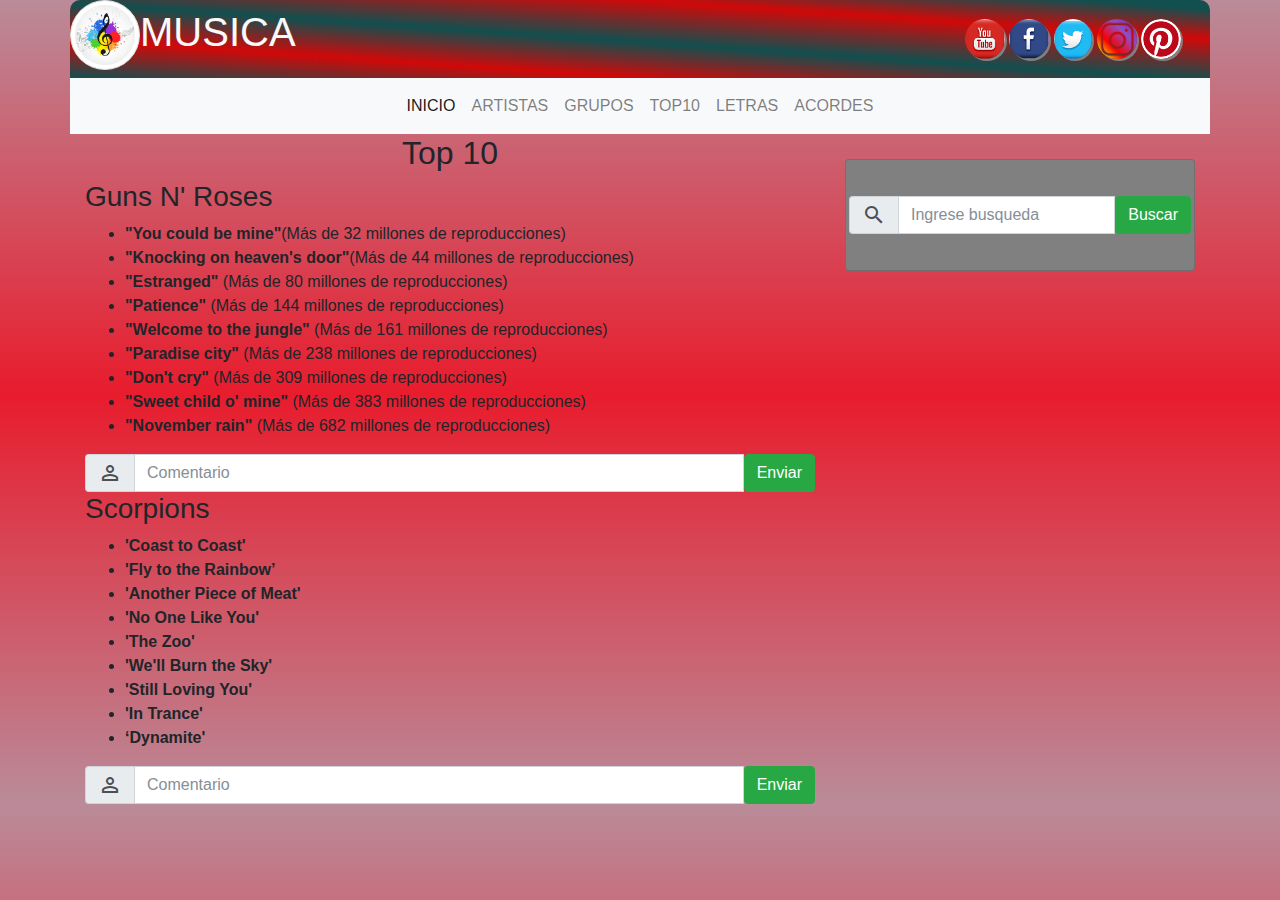
<file: nav/Top10.html>
<!DOCTYPE html>
<html lang="en">
<head>
	<meta charset="UTF-8">
	<meta name="viewport" content="width=device-width, user-scalable=no, initial-scale=1.0">
	<title>Top 10</title>
	<link rel="stylesheet" href="../css/bootstrap.min.css">
	<link rel="stylesheet" href="../css/PersonalStyle.css">
	<link rel="stylesheet" href="https://fonts.googleapis.com/icon?family=Material+Icons">
</head>
<body class="container contenedor">
	<header>
		<div class="row cabecera">
		<div class="col-xs-12 col-sm-12 col-md-6  row">
			<h1 class="align-middle text-light imagen"><img src="../img/LogoMusica.jpg" alt="Logo de la Pagina" class="rounded-circle img-thumbnail LogoMusica">MUSICA</h1>
		</div>
		<div class="col-xs-12 col-sm-12 col-md-6 align-self-center ml-3 ">
			<div class="float-right  ">
			<img src="../img/social/IconoYoutube.png" alt="Youtube" class="rounded-circle img-fluid icono">
			<img src="../img/social/IconoFacebook.png" alt="Facebook" class="rounded-circle img-fluid icono">
			<img src="../img/social/IconoTwiter.png" alt="Twiter" class="rounded-circle img-fluid icono">
			<img src="../img/social/IconoInstagram.png" alt="Instagram" class="rounded-circle img-fluid icono">
			<img src="../img/social/IconoPinterest.png" alt="Pinterest" class="rounded-circle img-fluid icono">
			</div>
		</div>
		</div>
	</header>
		<nav class="navbar navbar-expand-lg navbar-light bg-light justify-content-center row navegacion">
    <div class="navbar-nav r">
      <a class="nav-item nav-link active" href="../index.html">INICIO <span class="sr-only">(current)</span></a>
      <a class="nav-item nav-link" href="Artistas.html">ARTISTAS</a>
      <a class="nav-item nav-link" href="Grupos.html">GRUPOS</a>
      <a class="nav-item nav-link" href="Top10.html">TOP10</a>
      <a class="nav-item nav-link" href="Letras.html">LETRAS</a>
      <a class="nav-item nav-link" href="Acordes.html">ACORDES</a>
  </div>
</nav>
	<section>
		<div class="row">
			<div class="col-xs-12 col-sm-6 col-md-8">
				<div></div>
				<h2 title="Top 10" class="text-center">Top 10</h2>
				<h3>Guns N' Roses</h3>
				<ul >
					<li> <strong>"You could be mine"</strong>(Más de 32 millones de reproducciones)</li>
					<li> <strong>"Knocking on heaven's door"</strong>(Más de 44 millones de reproducciones)</li>
					<li> <strong>"Estranged"</strong> (Más de 80 millones de reproducciones)</li>
					<li> <strong>"Patience"</strong> (Más de 144 millones de reproducciones)</li>
					<li><strong>"Welcome to the jungle"</strong> (Más de 161 millones de reproducciones)</li>
					<li> <strong>"Paradise city"</strong> (Más de 238 millones de reproducciones)</li>
					<li> <strong>"Don't cry"</strong> (Más de 309 millones de reproducciones)</li>
					<li><strong>"Sweet child o' mine" </strong>(Más de 383 millones de reproducciones)</li>
					<li><strong>"November rain"</strong> (Más de 682 millones de reproducciones)</li>
				</ul>
				<div class="input-group">
 					<span class="input-group-addon material-icons" id="basic-addon1">&#xE8A6;</span>
  					<input type="text" class="form-control" placeholder="Comentario" aria-label="omentario" aria-describedby="basic-addon1">
  					<br>
  					<button type="button" class="btn btn-success"> Enviar</button>
				</div>
				<h3>Scorpions</h3>
				<ul >
					<li> <strong>'Coast to Coast'</strong></li>
					<li> <strong>'Fly to the Rainbow’</strong></li>
					<li> <strong>'Another Piece of Meat'</strong></li>
					<li> <strong>'No One Like You'</strong> </li>
					<li><strong>'The Zoo'</strong></li>
					<li> <strong>'We'll Burn the Sky'</strong></li>
					<li> <strong>'Still Loving You'</strong></li>
					<li><strong>'In Trance'</strong></li>
					<li><strong>‘Dynamite'</strong></li>
				</ul>
				<div class="input-group">
 					<span class="input-group-addon material-icons" id="basic-addon1">&#xE8A6;</span>
  					<input type="text" class="form-control" placeholder="Comentario" aria-label="omentario" aria-describedby="basic-addon1">
  					<br>
  					<button type="button" class="btn btn-success"> Enviar</button>
				</div>
			</div>
			<div class="col-xs-12 col-sm-6 col-md-4">
				<div class="card lateralpost d-flex justify-content-center">
				<div class="input-group">
 					<span class="input-group-addon material-icons" id="basic-addon1">&#xE8B6;</span>
  					<input type="searh" class="form-control" placeholder="Ingrese busqueda" aria-label="" aria-describedby="basic-addon1">
  					<br>
  					<button type="button" class="btn btn-success">Buscar</button>
				</div>
				</div> 
				
			</div>
			</div>
		</div>
	</section>
	<footer>
		
	</footer>
</body>
</html>
</file>
<file: css/PersonalStyle.css>
.contenedor{
	background-image: -o-linear-gradient(bottom, #BA8B99 0%, #E81C2D 49%, #BA8B99 100%);
  background-image: -moz-linear-gradient(bottom, #BA8B99 0%, #E81C2D 49%, #BA8B99 100%);
  background-image: -webkit-linear-gradient(bottom, #BA8B99 0%, #E81C2D 49%, #BA8B99 100%);
  background-image: -ms-linear-gradient(bottom, #BA8B99 0%, #E81C2D 49%, #BA8B99 100%);
  background-image: linear-gradient(to bottom, #BA8B99 0%, #E81C2D 49%, #BA8B99 100%);
}
.cabecera{
	/*Definicio gradiente cabecera*/
   background-image: -o-linear-gradient(left bottom, #124F4F 6%, #D10808 25%, #124F4F 52%, #D10808 75%, #124F4F 100%);
   background-image: -moz-linear-gradient(left bottom, #124F4F 6%, #D10808 25%, #124F4F 52%, #D10808 75%, #124F4F 100%);
   background-image: -webkit-linear-gradient(left bottom, #124F4F 6%, #D10808 25%, #124F4F 52%, #D10808 75%, #124F4F 100%);
   background-image: -ms-linear-gradient(left bottom, #124F4F 6%, #D10808 25%, #124F4F 52%, #D10808 75%, #124F4F 100%);
   background-image: linear-gradient(to left bottom, #124F4F 6%, #D10808 25%, #124F4F 52%, #D10808 75%, #124F4F 100%);
    /*Definicion de medidas del contenedor*/
    height: auto;
    border-radius: 10px 10px 0px 0px;
}
.imagen{
 height: 70px;

}
.LogoMusica{
	height: 100%;
  border-radius: 10px 0px 0px 0px;
}	
.icono{
  height: 40px;
  box-shadow: 2px 2px gray;
}
.imagenes{
  height: 15em;
  box-shadow: 8px 8px 5px #4E89BA;
  margin:5px;
}
.imagenes:hover{
  height: 15.1em;
  box-shadow: 9px 9px 6px #4E89BA;
  margin:5px;
}

.lateralpost{
  margin-top: 25px;
  height: 7rem;
  padding: 3px;
  background-color: gray;
}
.lateralpost1{
  margin-top: 25px;
  padding: 3px;
  background-color: white;
}
</file>
